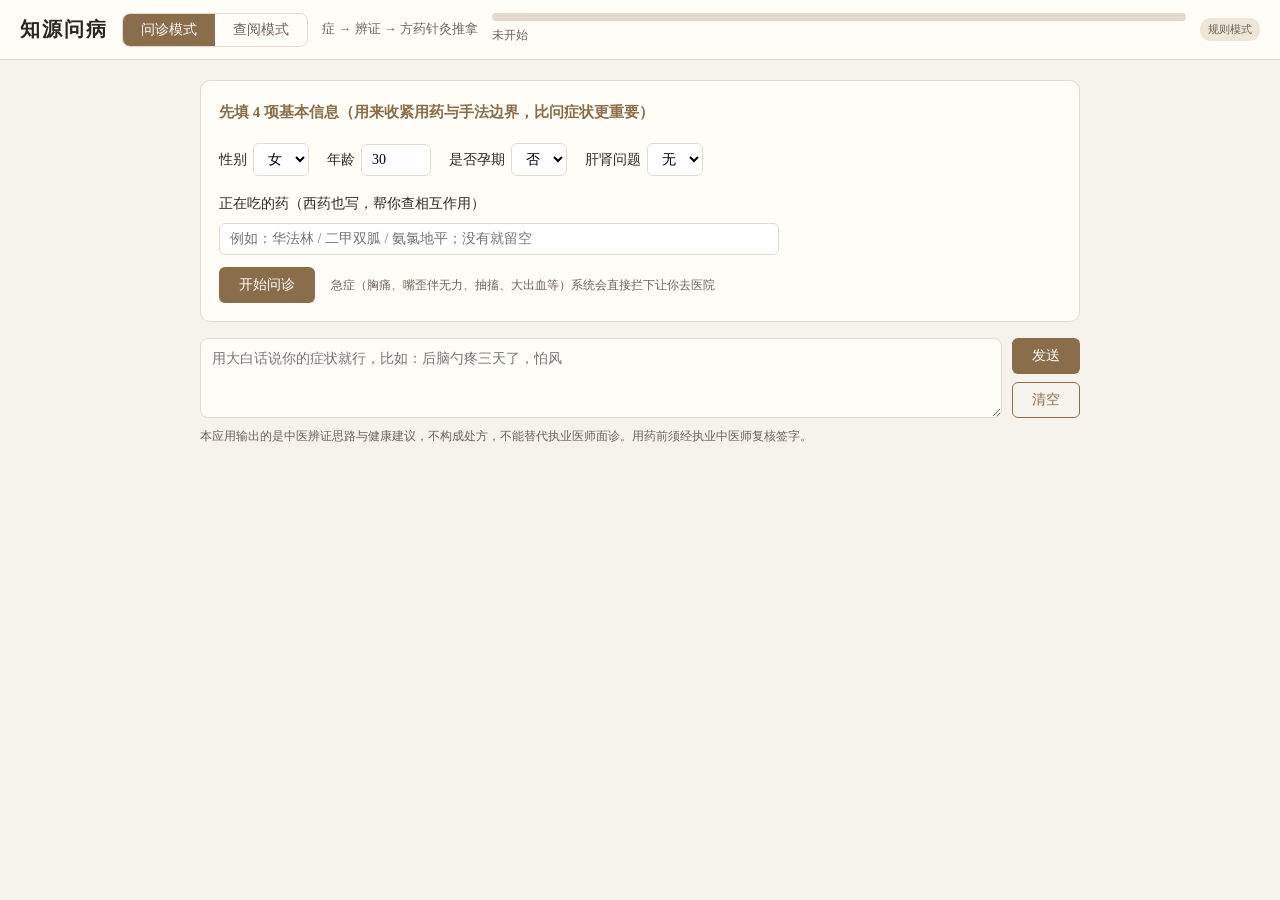
<file: web/index.html>
﻿<!DOCTYPE html>
<html lang="zh-CN">
<head>
<meta charset="utf-8">
<meta name="viewport" content="width=device-width, initial-scale=1">
<title>知源问病 · 中医辨证问诊</title>
<style>
  :root{--bg:#f6f3ec;--card:#fffdf8;--ink:#2b2620;--sub:#6b6358;--line:#e2dbcd;--accent:#8a6d4b;--ok:#4a7c59;--dan:#b03a2e}
  *{box-sizing:border-box}
  body{margin:0;background:var(--bg);color:var(--ink);font-family:"Microsoft YaHei","PingFang SC",serif;line-height:1.75}
  header{background:var(--card);border-bottom:1px solid var(--line);padding:12px 20px;display:flex;align-items:center;gap:14px;flex-wrap:wrap;position:sticky;top:0;z-index:9}
  h1{margin:0;font-size:20px;letter-spacing:2px}
  .sub{color:var(--sub);font-size:13px}
  .tabs{display:flex;border:1px solid var(--line);border-radius:8px;overflow:hidden}
  .tabs button{background:transparent;color:var(--sub);border:0;border-radius:0;padding:7px 18px;font-size:14px;cursor:pointer}
  .tabs button.on{background:var(--accent);color:#fff}
  .tabs button:hover{background:#efe7d8}
  .tabs button.on:hover{background:var(--accent)}
  .progress{flex:1;min-width:160px}
  .bar{height:8px;background:var(--line);border-radius:4px;overflow:hidden}
  .bar>i{display:block;height:100%;background:var(--accent);transition:width .3s}
  .meta{font-size:12px;color:var(--sub);margin-top:4px}
  main{max-width:920px;margin:0 auto;padding:20px}
  .card{background:var(--card);border:1px solid var(--line);border-radius:10px;padding:18px;margin-bottom:16px}
  .card h2{margin:0 0 12px;font-size:15px;color:var(--accent)}
  label{display:inline-flex;align-items:center;gap:6px;margin:6px 14px 6px 0;font-size:14px}
  input,select,textarea{padding:7px 10px;border:1px solid var(--line);border-radius:6px;background:#fff;font-family:inherit;font-size:14px}
  button.go{background:var(--accent);color:#fff;border:0;border-radius:6px;padding:9px 20px;font-family:inherit;font-size:14px;cursor:pointer}
  button.go:hover{filter:brightness(1.08)}
  button.ghost{background:transparent;color:var(--accent);border:1px solid var(--accent);border-radius:6px;padding:8px 16px;font-family:inherit;font-size:14px;cursor:pointer}
  .msg{margin:0 0 16px;padding:14px 16px;border-radius:10px;max-width:100%;overflow-x:auto}
  .msg.bot{background:var(--card);border:1px solid var(--line)}
  .msg.me{background:#efe7d8;border:1px solid #ded1b9;margin-left:60px}
  .msg h4{margin:0 0 8px;font-size:14px;color:var(--accent)}
  .msg pre{white-space:pre-wrap;word-break:break-word;margin:0;font-family:inherit;font-size:14px}
  .composer{display:flex;gap:10px;margin-top:8px}
  .composer textarea{flex:1;padding:11px;border:1px solid var(--line);border-radius:8px;font-family:inherit;font-size:14px;resize:vertical;min-height:64px;background:var(--card)}
  .tip{font-size:12px;color:var(--sub);margin-top:8px}
  .badge{font-size:11px;padding:2px 8px;border-radius:10px;background:#eee6d6;color:var(--sub)}
  .kindrow{display:flex;gap:8px;flex-wrap:wrap;margin-bottom:10px}
  .kind{padding:6px 14px;border:1px solid var(--line);border-radius:20px;background:#fff;cursor:pointer;font-size:13px;font-family:inherit}
  .kind.on{background:var(--accent);color:#fff;border-color:var(--accent)}
  .chips{display:flex;gap:6px;flex-wrap:wrap;margin:8px 0 4px}
  .chip{padding:3px 10px;background:#efe7d8;border-radius:12px;font-size:12px;cursor:pointer}
  .chip:hover{background:#e3d6bd}
  .hidden{display:none}
</style>
</head>
<body>
<header>
  <h1>知源问病</h1>
  <div class="tabs">
    <button id="tabAsk" class="on" onclick="switchMode('ask')">问诊模式</button>
    <button id="tabLook" onclick="switchMode('look')">查阅模式</button>
  </div>
  <span class="sub" id="modeDesc">症 → 辨证 → 方药针灸推拿</span>
  <div class="progress" id="progWrap">
    <div class="bar"><i id="bar" style="width:0%"></i></div>
    <div class="meta" id="meta">未开始</div>
  </div>
  <span class="badge" id="mode">规则模式</span>
</header>

<main>
  <!-- 问诊模式：基本信息 -->
  <div class="card" id="setup">
    <h2>先填 4 项基本信息（用来收紧用药与手法边界，比问症状更重要）</h2>
    <div>
      <label>性别 <select id="sex"><option value="female">女</option><option value="male">男</option></select></label>
      <label>年龄 <input id="age" type="number" value="30" min="0" max="120" style="width:70px"></label>
      <label>是否孕期 <select id="preg"><option value="0">否</option><option value="1">是</option></select></label>
      <label>肝肾问题 <select id="lk"><option value="0">无</option><option value="1">有</option></select></label>
    </div>
    <div style="margin-top:10px">
      <label style="display:block">正在吃的药（西药也写，帮你查相互作用）
        <input id="meds" style="width:min(560px,100%);margin-top:6px" placeholder="例如：华法林 / 二甲双胍 / 氨氯地平；没有就留空">
      </label>
    </div>
    <div style="margin-top:12px">
      <button class="go" onclick="start()">开始问诊</button>
      <span class="tip" style="margin-left:12px">急症（胸痛、嘴歪伴无力、抽搐、大出血等）系统会直接拦下让你去医院</span>
    </div>
  </div>

  <!-- 查阅模式 -->
  <div class="card hidden" id="lookup">
    <h2>逆向查阅：病 → 证 → 症 → 方 → 穴 → 其他疗法</h2>
    <div class="kindrow">
      <button class="kind on" data-k="disease" onclick="setKind('disease')">按病查</button>
      <button class="kind" data-k="symptom" onclick="setKind('symptom')">按症查</button>
      <button class="kind" data-k="formula" onclick="setKind('formula')">按方查</button>
      <button class="kind" data-k="acupoint" onclick="setKind('acupoint')">按穴查</button>
      <button class="kind" data-k="therapy" onclick="setKind('therapy')">其他疗法</button>
    </div>
    <div class="chips" id="chips"></div>
    <div class="composer" style="margin-top:8px">
      <input id="q" style="flex:1" placeholder="输入病名/症状/方名/穴名">
      <button class="go" onclick="lookup()">查</button>
    </div>
    <div class="tip" id="kindTip"></div>
  </div>

  <div id="log"></div>

  <div class="composer" id="askComposer">
    <textarea id="inp" placeholder="用大白话说你的症状就行，比如：后脑勺疼三天了，怕风"></textarea>
    <div style="display:flex;flex-direction:column;gap:8px">
      <button class="go" onclick="send()">发送</button>
      <button class="ghost" onclick="document.getElementById('inp').focus()">清空</button>
    </div>
  </div>
  <div class="tip">本应用输出的是中医辨证思路与健康建议，不构成处方，不能替代执业医师面诊。用药前须经执业中医师复核签字。</div>
</main>

<script>
let SID=null, MODE='ask', KIND='disease';
const DISEASES=['感冒','咳嗽','头痛','眩晕','不寐','心悸','胃痛','泄泻','便秘','腹痛','胁痛','痹证','腰痛','郁证','水肿','消渴','月经不调','咽喉肿痛','口疮','鼻渊','小儿积食','小儿腹泻','小儿夜啼','遗尿'];
const SYMPTOMS=['口苦','咽干','不思饮食','五更泻','头重如裹','自汗','盗汗','痛经','便溏','痰多','失眠','头晕','耳鸣','口干','乏力'];
const FORMULAS=['逍遥散','柴胡疏肝散','半夏泻心汤','补中益气汤','六味地黄丸','血府逐瘀汤','温胆汤','甘麦大枣汤','半夏白术天麻汤','酸枣仁汤','平胃散','二陈汤','银翘散','麻黄汤','龙胆泻肝汤','天王补心丹','旋覆代赭汤','炙甘草汤','大承气汤','温经汤'];
const ACUPOINTS=['合谷','太冲','足三里','三阴交','内关','神门','中脘','关元','气海','百会','风池','太溪','涌泉','丰隆','肺俞','肾俞','委中','阳陵泉','曲池','列缺'];
const TIPS={
  disease:'输入病名，输出该病完整证谱：每个证型的主症、舌脉、病机、鉴别、方药、经穴、董氏奇穴、推拿。点下面病名可快速填。',
  symptom:'输入症状，输出哪些病哪些证会出现它。⚠️ 这是知识对照，不能据此自诊。',
  formula:'输入方名，输出它的出处、组成、方义、类方鉴别、加减、禁忌，以及本库中哪些证型用它。',
  acupoint:'输入穴名，输出定位、解剖层次、针刺深度上限、禁忌，以及本库中哪些证型用这个穴。经穴与董氏奇穴分开返回。',
  therapy:'艾灸、拔罐、刮痧、刺络放血、灯火灸、药膳食疗、足浴、八段锦的做法与禁忌。'
};
function esc(s){return (s||'').replace(/[&<>]/g,c=>({'&':'&amp;','<':'&lt;','>':'&gt;'}[c]))}
function add(who,text){
  const d=document.createElement('div'); d.className='msg '+who;
  d.innerHTML=(who==='bot'?'<h4>知源问病</h4>':'')+'<pre>'+esc(text)+'</pre>';
  document.getElementById('log').appendChild(d);
  window.scrollTo(0,document.body.scrollHeight);
}
function switchMode(m){
  MODE=m;
  document.getElementById('tabAsk').className = m==='ask'?'on':'';
  document.getElementById('tabLook').className = m==='look'?'on':'';
  document.getElementById('modeDesc').textContent = m==='ask'?'症 → 辨证 → 方药针灸推拿':'病 → 证 → 症 → 方 → 穴';
  document.getElementById('setup').className = m==='ask'?'card':'card hidden';
  document.getElementById('lookup').className = m==='look'?'card':'card hidden';
  document.getElementById('askComposer').className = m==='ask'?'composer':'composer hidden';
  document.getElementById('progWrap').style.display = m==='ask'?'block':'none';
  if(m==='look') setKind(KIND);
}
function setKind(k){
  KIND=k;
  document.querySelectorAll('.kind').forEach(b=>b.className = b.dataset.k===k?'kind on':'kind');
  const map={disease:DISEASES,symptom:SYMPTOMS,formula:FORMULAS,acupoint:ACUPOINTS,therapy:[]};
  const ph={disease:'输入病名，如：咳嗽',symptom:'输入症状，如：口苦',formula:'输入方名，如：逍遥散',acupoint:'输入穴名，如：太冲',therapy:'点「查」看全部其他疗法'};
  document.getElementById('q').placeholder = ph[k];
  document.getElementById('kindTip').textContent = TIPS[k];
  const box=document.getElementById('chips'); box.innerHTML='';
  (map[k]||[]).forEach(w=>{
    const s=document.createElement('span'); s.className='chip'; s.textContent=w;
    s.onclick=()=>{document.getElementById('q').value=w; lookup();};
    box.appendChild(s);
  });
}
async function lookup(){
  const t=document.getElementById('q').value.trim();
  if(!t && KIND!=='therapy'){ add('bot','请输入要查的内容。'); return; }
  document.getElementById('mode').textContent='查询中…';
  const r=await fetch('/api/lookup',{method:'POST',headers:{'Content-Type':'application/json'},body:JSON.stringify({kind:KIND,text:t})});
  const j=await r.json();
  add('bot', j.ok? j.reply : ('出错了：'+j.error));
  document.getElementById('mode').textContent='查阅模式';
}
async function start(){
  const profile={sex:document.getElementById('sex').value,
    age:parseInt(document.getElementById('age').value||'30',10),
    pregnant:document.getElementById('preg').value==='1',
    liver_kidney:document.getElementById('lk').value==='1',
    medications:document.getElementById('meds').value?[document.getElementById('meds').value]:[]};
  const r=await fetch('/api/new',{method:'POST',headers:{'Content-Type':'application/json'},body:JSON.stringify({profile})});
  const j=await r.json(); SID=j.sid;
  document.getElementById('setup').style.display='none';
  add('bot', j.question+'\n\n我会一次问两个问题，你说「不知道」就行，我不会替你编。\n\n急症会直接拦下让你去医院——这类误诊的代价远大于多问一句。');
}
async function send(){
  const inp=document.getElementById('inp'); const t=inp.value.trim();
  if(!t||!SID) return;
  inp.value=''; add('me',t);
  document.getElementById('mode').textContent='思考中…';
  const r=await fetch('/api/chat',{method:'POST',headers:{'Content-Type':'application/json'},body:JSON.stringify({sid:SID,text:t})});
  const j=await r.json();
  if(j.ok){
    add('bot', j.reply);
    const c=j.completeness;
    document.getElementById('bar').style.width=c.percent+'%';
    document.getElementById('meta').textContent='四诊采集 '+c.done+'/'+c.total+'（'+c.percent+'%）';
    document.getElementById('mode').textContent=j.mode==='llm'?'模型+规则':'规则模式';
  } else {
    add('bot','出错了：'+(j.error||'未知'));
    document.getElementById('mode').textContent='规则模式';
  }
}
document.getElementById('inp').addEventListener('keydown',e=>{if(e.key==='Enter'&&!e.shiftKey){e.preventDefault();send();}});
document.getElementById('q').addEventListener('keydown',e=>{if(e.key==='Enter'){lookup();}});
switchMode('ask');
</script>
</body>
</html>
</file>
